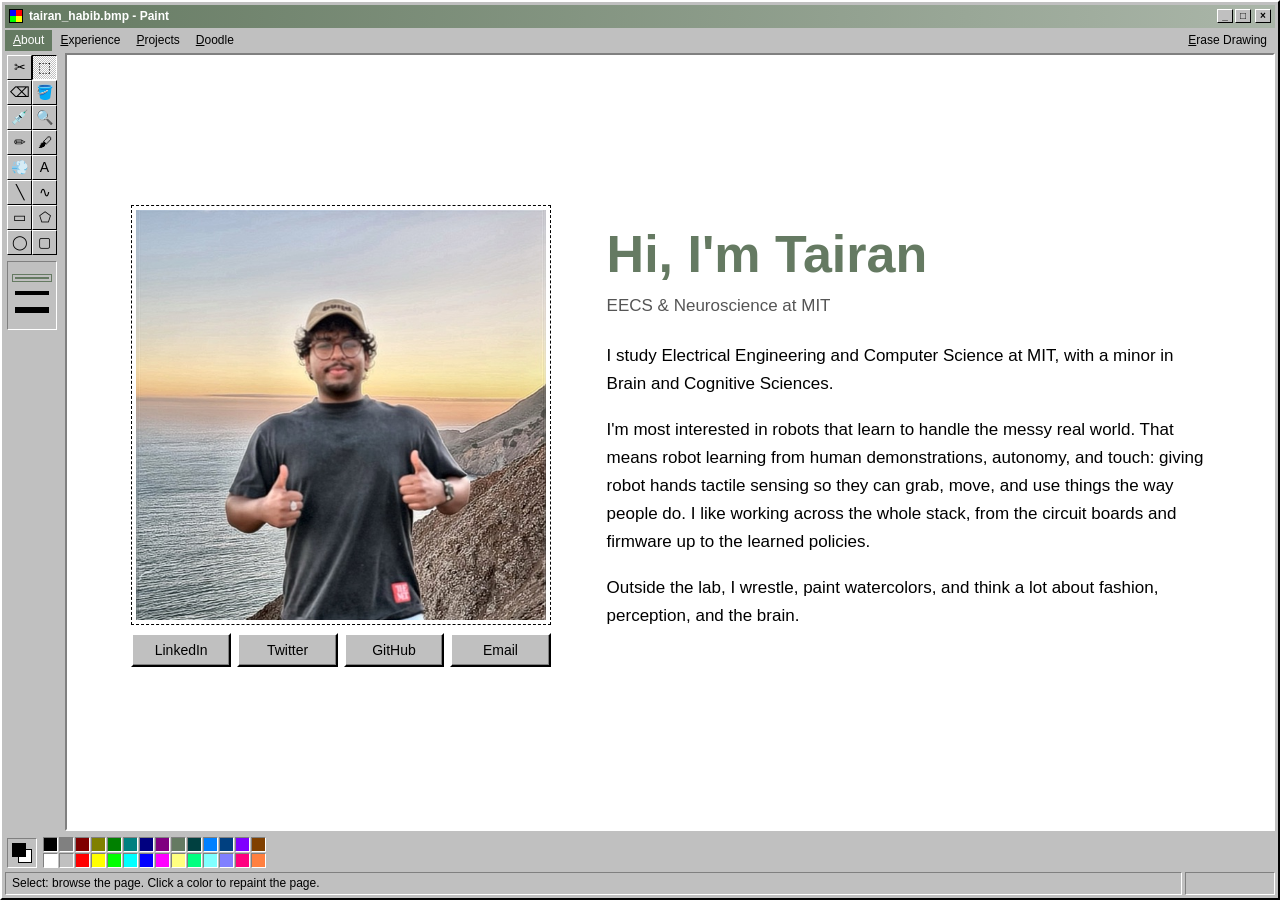
<file: index.html>
<!doctype html>
<html lang="en">
<head>
  <meta charset="utf-8">
  <meta name="viewport" content="width=device-width, initial-scale=1">
  <title>Tairan Habib</title>
  <meta name="description" content="Tairan Habib — EECS student at MIT building robots, circuit boards, and control systems.">
  <link rel="stylesheet" href="style.css?v=27">
</head>
<body data-page="about">

  <main>
    <div class="intro">
      <div class="left">
        <figure class="photo"><img src="me.jpg" alt="Photo of Tairan Habib"></figure>
        <p class="links">
          <a class="btn" href="https://www.linkedin.com/in/tairanhabib" target="_blank" rel="noopener">LinkedIn</a>
          <a class="btn" href="https://x.com/tairan19860" target="_blank" rel="noopener">Twitter</a>
          <a class="btn" href="https://github.com/tairanhabib" target="_blank" rel="noopener">GitHub</a>
          <a class="btn" href="mailto:thabib@mit.edu">Email</a>
        </p>
      </div>
      <div class="right">
        <h1>Hi, I'm Tairan</h1>
        <p class="sub">EECS &amp; Neuroscience at MIT</p>
        <p>I study Electrical Engineering and Computer Science at MIT, with a minor in Brain and Cognitive Sciences.</p>
        <p>I'm most interested in robots that learn to handle the messy real world. That means robot learning from human demonstrations, autonomy, and touch: giving robot hands tactile sensing so they can grab, move, and use things the way people do. I like working across the whole stack, from the circuit boards and firmware up to the learned policies.</p>
        <p>Outside the lab, I wrestle, paint watercolors, and think a lot about fashion, perception, and the brain.</p>
      </div>
    </div>
  </main>
  <script src="paint.js?v=27"></script>
</body>
</html>
</file>
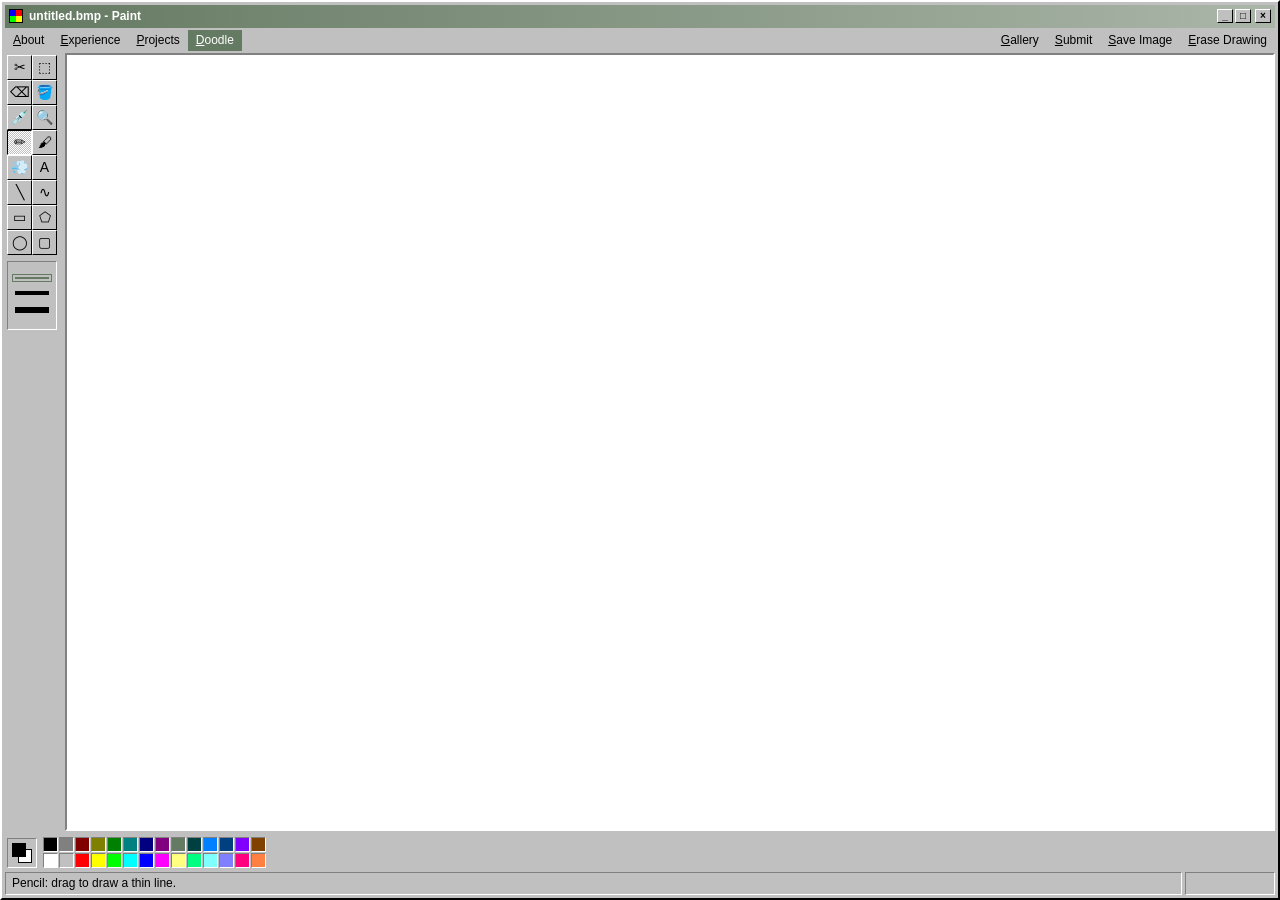
<file: draw.html>
<!doctype html>
<html lang="en">
<head>
  <meta charset="utf-8">
  <meta name="viewport" content="width=device-width, initial-scale=1">
  <title>Doodle · Tairan Habib</title>
  <meta name="description" content="A blank MS Paint canvas. Doodle something.">
  <link rel="stylesheet" href="style.css?v=27">
</head>
<body data-page="draw">

  <main aria-label="Blank drawing canvas"></main>
  <script src="doodle-config.js?v=2"></script>
  <script src="paint.js?v=27"></script>
  <script src="doodle.js?v=1"></script>
</body>
</html>
</file>
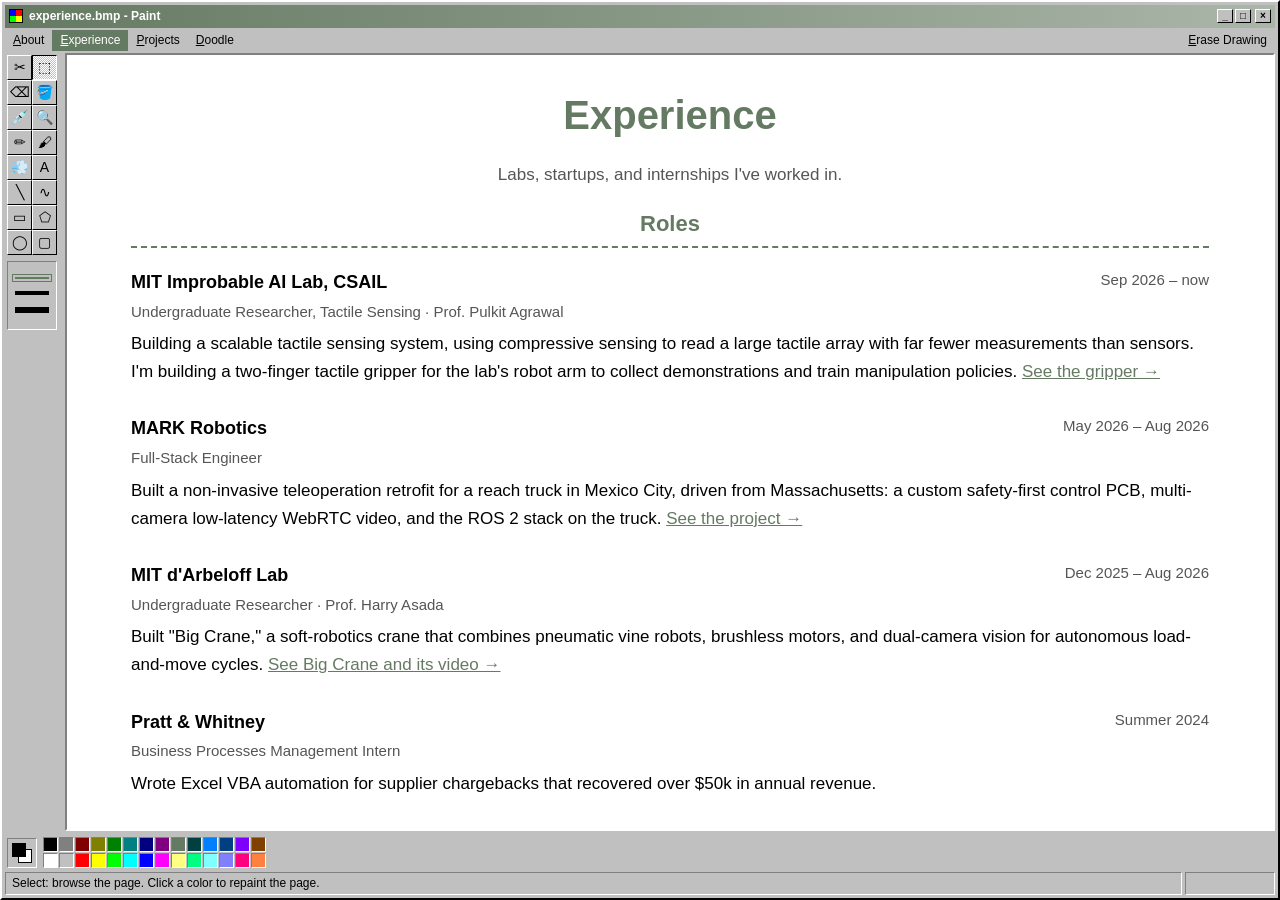
<file: experience.html>
<!doctype html>
<html lang="en">
<head>
  <meta charset="utf-8">
  <meta name="viewport" content="width=device-width, initial-scale=1">
  <title>Experience · Tairan Habib</title>
  <meta name="description" content="Experience of Tairan Habib: research labs, robotics startups, and internships.">
  <link rel="stylesheet" href="style.css?v=27">
</head>
<body data-page="experience">

  <main>
    <h1>Experience</h1>
    <p class="lead">Labs, startups, and internships I've worked in.</p>

    <h2>Roles</h2>

    <div class="item">
      <div class="meta"><h3>MIT Improbable AI Lab, CSAIL</h3><span class="date">Sep 2026 – now</span></div>
      <div class="sub">Undergraduate Researcher, Tactile Sensing · Prof. Pulkit Agrawal</div>
      <p>Building a scalable tactile sensing system, using compressive sensing to read a large tactile array with far fewer measurements than sensors. I'm building a two-finger tactile gripper for the lab's robot arm to collect demonstrations and train manipulation policies. <a href="projects.html#tactile-gripper">See the gripper →</a></p>
    </div>

    <div class="item">
      <div class="meta"><h3>MARK Robotics</h3><span class="date">May 2026 – Aug 2026</span></div>
      <div class="sub">Full-Stack Engineer</div>
      <p>Built a non-invasive teleoperation retrofit for a reach truck in Mexico City, driven from Massachusetts: a custom safety-first control PCB, multi-camera low-latency WebRTC video, and the ROS 2 stack on the truck. <a href="projects.html#forklift">See the project →</a></p>
    </div>

    <div class="item">
      <div class="meta"><h3>MIT d'Arbeloff Lab</h3><span class="date">Dec 2025 – Aug 2026</span></div>
      <div class="sub">Undergraduate Researcher · Prof. Harry Asada</div>
      <p>Built "Big Crane," a soft-robotics crane that combines pneumatic vine robots, brushless motors, and dual-camera vision for autonomous load-and-move cycles. <a href="projects.html#big-crane">See Big Crane and its video →</a></p>
    </div>

    <div class="item">
      <div class="meta"><h3>Pratt &amp; Whitney</h3><span class="date">Summer 2024</span></div>
      <div class="sub">Business Processes Management Intern</div>
      <p>Wrote Excel VBA automation for supplier chargebacks that recovered over $50k in annual revenue.</p>
    </div>

    <div class="item">
      <div class="meta"><h3>UConn Urban Systems Modeling Lab</h3><span class="date">Dec 2023 – Jun 2024</span></div>
      <div class="sub">Research Assistant (part-time)</div>
      <p>Put calibrated air-quality sensors on drones for campus-wide monitoring and built R models and maps of environmental stressors across Connecticut.</p>
    </div>

    <div class="item">
      <div class="meta"><h3>Dorce Customs</h3><span class="date">Summer 2023</span></div>
      <div class="sub">CRM Intern</div>
      <p>Built a CRM connecting Monday, Square, and Twilio with Zapier automations for payments, invoicing, and mass messaging, and set up the shop's online stores. Increased revenue 30% and cut overhead 70%.</p>
    </div>

    <div class="item">
      <div class="meta"><h3>Raytheon Technologies</h3><span class="date">Summer 2023</span></div>
      <div class="sub">Future Ready Innovation Intern</div>
      <p>Pitched an AI-driven water-conservation proposal to a panel of business leaders; it was approved for the next phase.</p>
    </div>

    <h2>Activities &amp; Awards</h2>
    <p>I'm VP of Big Events for SAAS at MIT and Risk Manager for Phi Delta Theta. Before MIT, I volunteered as a technology assistant at the New Britain Public Library and tutored SAT math and reading on Schoolhouse.world. I was a National Finalist in the ACS Chemistry Olympiad and Samsung Solve for Tomorrow, and won 1st place at the CCSU Engineering Design Competition.</p>
  </main>
  <script src="paint.js?v=27"></script>
</body>
</html>
</file>
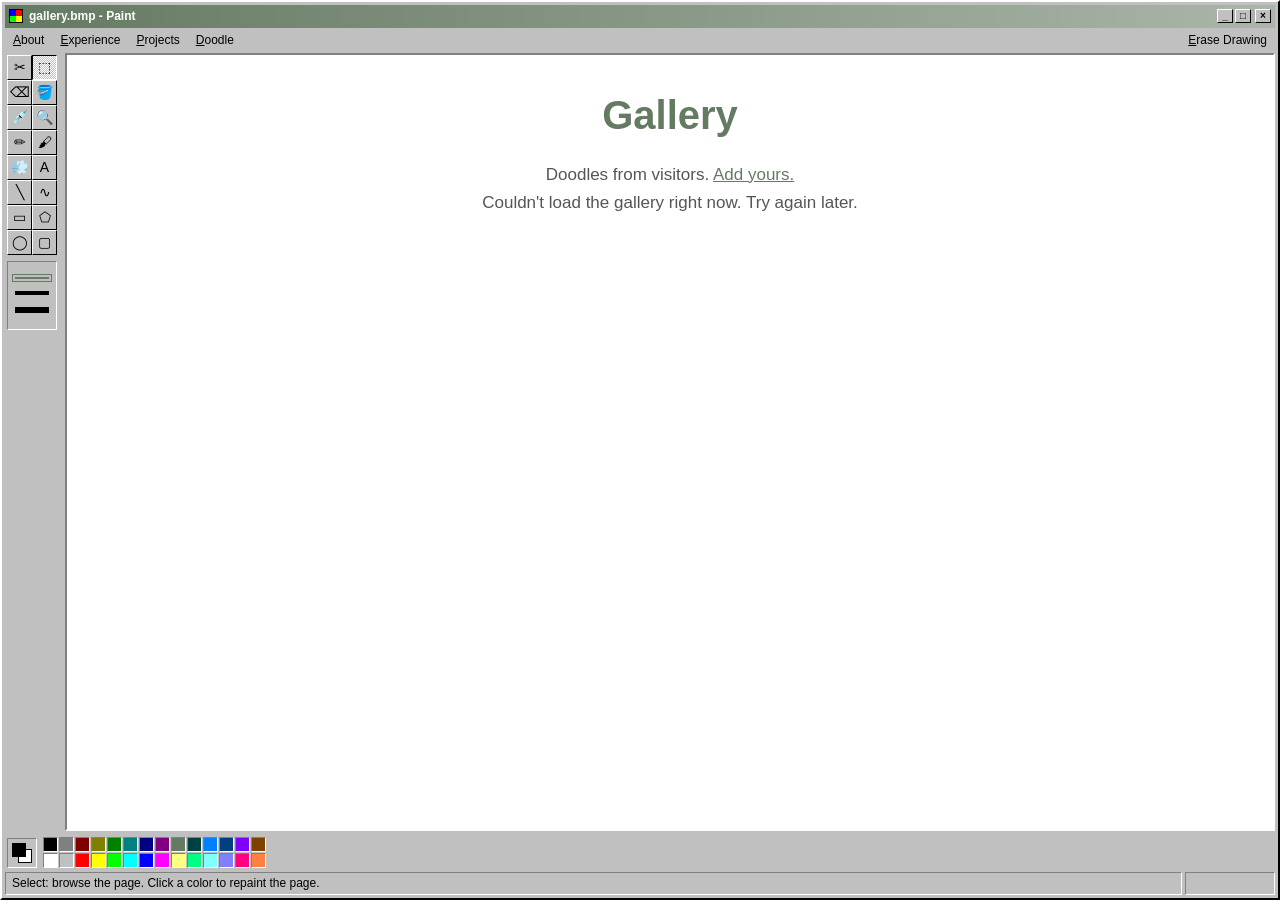
<file: gallery.html>
<!doctype html>
<html lang="en">
<head>
  <meta charset="utf-8">
  <meta name="viewport" content="width=device-width, initial-scale=1">
  <title>Gallery · Tairan Habib</title>
  <meta name="description" content="Doodles drawn by visitors on Tairan Habib's MS Paint website.">
  <link rel="stylesheet" href="style.css?v=27">
</head>
<body data-page="gallery">

  <main>
    <h1>Gallery</h1>
    <p class="lead">Doodles from visitors. <a href="draw.html">Add yours.</a></p>
    <div class="gallery"></div>
  </main>
  <script src="doodle-config.js?v=2"></script>
  <script src="paint.js?v=27"></script>
  <script src="doodle.js?v=1"></script>
</body>
</html>
</file>
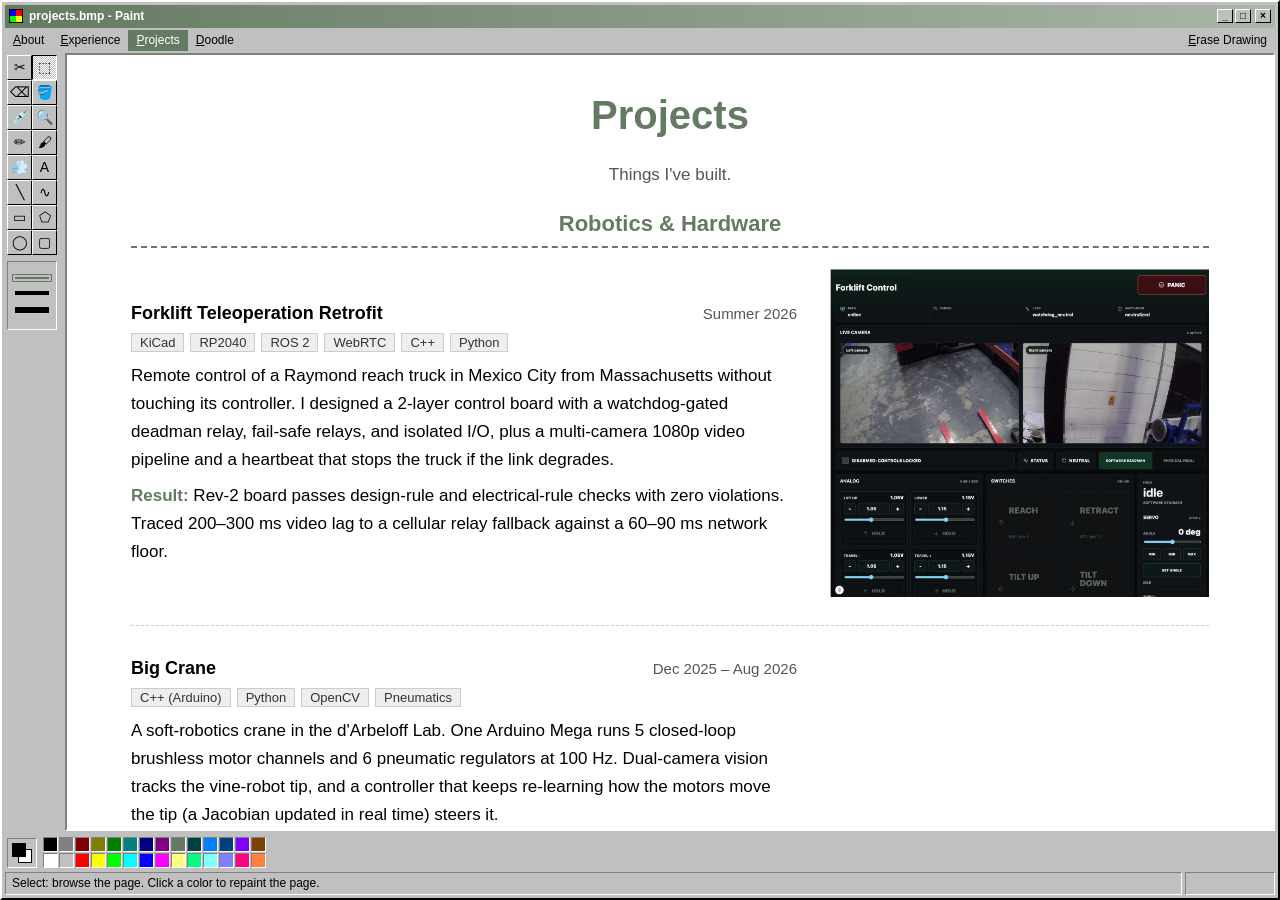
<file: projects.html>
<!doctype html>
<html lang="en">
<head>
  <meta charset="utf-8">
  <meta name="viewport" content="width=device-width, initial-scale=1">
  <title>Projects · Tairan Habib</title>
  <meta name="description" content="Projects by Tairan Habib: robotics, PCBs, web apps, and more.">
  <link rel="stylesheet" href="style.css?v=27">
</head>
<body data-page="projects">

  <main>
    <h1>Projects</h1>
    <p class="lead">Things I've built.</p>

    <h2>Robotics &amp; Hardware</h2>

    <div class="item" id="forklift">
      <img class="shot" src="images/forklift.jpg" alt="Forklift teleoperation dashboard with live camera feeds and controls">
      <div class="info">
        <div class="meta"><h3>Forklift Teleoperation Retrofit</h3><span class="date">Summer 2026</span></div>
        <ul class="chips"><li>KiCad</li><li>RP2040</li><li>ROS 2</li><li>WebRTC</li><li>C++</li><li>Python</li></ul>
        <p>Remote control of a Raymond reach truck in Mexico City from Massachusetts without touching its controller. I designed a 2-layer control board with a watchdog-gated deadman relay, fail-safe relays, and isolated I/O, plus a multi-camera 1080p video pipeline and a heartbeat that stops the truck if the link degrades.</p>
        <p class="result"><b>Result:</b> Rev-2 board passes design-rule and electrical-rule checks with zero violations. Traced 200–300 ms video lag to a cellular relay fallback against a 60–90 ms network floor.</p>
      </div>
    </div>
    <div class="item" id="big-crane">
      <iframe class="shot video" src="https://www.youtube-nocookie.com/embed/f1Jdj6F1KLM" title="Big Crane demo video" allow="accelerometer; autoplay; clipboard-write; encrypted-media; gyroscope; picture-in-picture" allowfullscreen></iframe>
      <div class="info">
        <div class="meta"><h3>Big Crane</h3><span class="date">Dec 2025 – Aug 2026</span></div>
        <ul class="chips"><li>C++ (Arduino)</li><li>Python</li><li>OpenCV</li><li>Pneumatics</li></ul>
        <p>A soft-robotics crane in the d'Arbeloff Lab. One Arduino Mega runs 5 closed-loop brushless motor channels and 6 pneumatic regulators at 100 Hz. Dual-camera vision tracks the vine-robot tip, and a controller that keeps re-learning how the motors move the tip (a Jacobian updated in real time) steers it.</p>
        <p class="result"><b>Result:</b> Cut workspace calibration from 343 to 127 sweep points (about a third of the runtime), and fixed a sensor bug that capped readable speed at ~3,175 rpm, below the 3,470 rpm setpoint.</p>
      </div>
    </div>
    <div class="item" id="tactile-gripper">
      <img class="shot" src="images/tactile-gripper.jpg?v=2" alt="Two-finger tactile gripper prototype">
      <div class="info">
        <div class="meta"><h3>Tactile Gripper</h3><span class="date">Sep 2026 – now</span></div>
        <ul class="chips"><li class="wip">In progress</li><li>Imitation learning</li><li>Compressive sensing</li><li>Teensy</li><li>C/C++</li><li>Python</li></ul>
        <p>A two-finger tactile gripper I'm building for the robot arm in MIT CSAIL's Improbable AI Lab, as a platform for imitation learning with touch. People will demonstrate tasks with the gripper, and those demonstrations will train policies that use both touch and vision, so the robot can learn things like fast pick-and-place and tool use. Compressive sensing lets it read a large tactile array with far fewer measurements than sensors.</p>
      </div>
    </div>
    <div class="item">
      <img class="shot" src="images/robot-arm.jpg" alt="EEZYbotARM MK2 robot arm on a desk">
      <div class="info">
        <div class="meta"><h3>EEZYbotARM MK2</h3><span class="date">2026</span></div>
        <ul class="chips"><li>Arduino</li><li>Python</li><li>3D printing</li></ul>
        <p>A 4-axis servo-driven robot arm with gripper, built and iterated on my own printers.</p>
      </div>
    </div>
    <div class="item">
      <img class="shot" src="images/cad.jpg?v=3" alt="3D render of a printable blow-dryer diffuser: full assembly and cutaway">
      <div class="info">
        <div class="meta"><h3>Parametric CAD Designs</h3><span class="date">2026</span></div>
        <ul class="chips"><li>OpenSCAD</li><li>CadQuery</li><li>PETG/ASA</li></ul>
        <p>Code-defined printable parts: a blow-dryer diffuser, a snap-lid watercolor palette, and a tin organizer insert.</p>
      </div>
    </div>
    <div class="item">
      <iframe class="shot video" src="https://www.youtube-nocookie.com/embed/xrSj3NXKeoI" title="Plant Health Monitor demo video" allow="accelerometer; autoplay; clipboard-write; encrypted-media; gyroscope; picture-in-picture" allowfullscreen></iframe>
      <div class="info">
        <div class="meta"><h3>Plant Health Monitor</h3><span class="date">2021</span></div>
        <ul class="chips"><li>Arduino</li><li>C/C++</li><li>Sensors</li></ul>
        <p>My first embedded project: soil-moisture, light, and temperature sensors watching a plant's conditions, with all the code written from scratch. It's where I first learned to tie hardware and software together.</p>
      </div>
    </div>
    <h2>Software</h2>

    <div class="item">
      <img class="shot" src="images/neurobridge.jpg" alt="NeuroBridge clinical language dashboard">
      <div class="info">
        <div class="meta"><h3>NeuroBridge</h3><span class="date">May 2026</span></div>
        <ul class="chips"><li>React</li><li>Vite</li><li>Tailwind CSS</li><li>Claude API</li><li>Web Speech API</li></ul>
        <p>A clinical language workspace for immigrant dementia care. It transcribes live speech in English, Spanish, or Bengali and uses Claude to produce an English translation, flag dementia markers like anomia and code-switching, and infer a 1–10 stress score. A hard-coded crisis override tells clinicians to switch to a human protocol when distress is high. <a href="https://github.com/tairanhabib/neurobridge-dashbaord">Code</a></p>
      </div>
    </div>
    <div class="item">
      <img class="shot" src="images/burgered-bike.jpg" alt="Burgered Bike">
      <div class="info">
        <div class="meta"><h3>Burgered Bike</h3><span class="date">Jun 2026</span></div>
        <ul class="chips"><li>React</li><li>Vite</li><li>Supabase</li><li>Vercel</li></ul>
        <p>A public Boston art scavenger hunt with a live sighting map, badges, and QR-code submissions. <a href="https://burgered-bike.vercel.app" target="_blank" rel="noopener">Visit site</a> · <a href="https://github.com/tairanhabib/burgered-bike" target="_blank" rel="noopener">Code</a></p>
      </div>
    </div>
    <div class="item">
      <a class="shot zoomable" href="images/ai-assistant.jpg" target="_blank" rel="noopener" title="Open full size"><img src="images/ai-assistant.jpg" alt="System architecture diagram of the iMessage personal assistant"></a>
      <div class="info">
        <div class="meta"><h3>iMessage Personal Assistant</h3><span class="date">Sep 2026 – now</span></div>
        <ul class="chips"><li class="wip">In progress</li><li>Python</li><li>MCP</li><li>Hermes Agent</li><li>Node</li><li>Ubuntu</li></ul>
        <p>One iMessage thread over my calendar, inbox, to-do list, news, and weather. A self-hosted agent talks to a custom MCP tool server I wrote in Python, with 24 tools for things like loading a whole syllabus into my task list or sending a morning brief. Composite tools let it run entirely on free tiers.</p>
        <p class="result"><b>Result:</b> The morning brief went from 12 model calls to 2, and the whole system costs $0 a month.</p>
      </div>
    </div>
    <div class="item">
      <a class="shot zoomable" href="images/supplier-heatmap.jpg?v=2" target="_blank" rel="noopener" title="Open full size"><img src="images/supplier-heatmap.jpg?v=2" alt="Heatmap of supplier turnaround times by customer site, with anonymized names and values"></a>
      <div class="info">
        <div class="meta"><h3>Supplier Turnaround Heatmaps</h3><span class="date">Summer 2024</span></div>
        <ul class="chips"><li>R</li><li>tidyverse</li><li>ggplot2</li><li>Pratt &amp; Whitney</li></ul>
        <p>Quartile-ranked heatmaps comparing how fast each supplier turns around repairs for each customer site, split by engine thrust class, so leadership could spot slow suppliers at a glance. Quartiles are ranked per site, so a supplier can be green for one customer and red for another. Shown with anonymized names and values.</p>
      </div>
    </div>

    <h2>Fabrication</h2>

    <div class="item">
      <img class="shot" src="images/swiss-bar.jpg" alt="Wooden multi-grip Swiss bar loaded with weight plates">
      <div class="info">
        <div class="meta"><h3>Multi-Grip Swiss Bar</h3><span class="date">2021</span></div>
        <ul class="chips"><li>Woodworking</li><li>PVC</li><li>Load testing</li></ul>
        <p>A custom multi-grip barbell with several neutral hand positions, designed for my dad, who has arthritis. Wood framing gives it structure and PVC inserts make the grips, and I stress-tested it well past normal use.</p>
        <p class="result"><b>Result:</b> Held about 240 lbs in static and dynamic stress tests.</p>
      </div>
    </div>

    <h2>Learning</h2>

    <div class="item">
      <div class="info">
        <div class="meta"><h3>Machine Learning Self-Study</h3><span class="date">2026 – now</span></div>
        <ul class="chips"><li>PyTorch</li></ul>
        <p>Trained a CIFAR-10 classifier on an Apple GPU and working through micrograd and the robot-learning papers from RT-1 to OpenVLA.</p>
      </div>
    </div>
  </main>
  <script src="paint.js?v=27"></script>
</body>
</html>
</file>
<file: style.css>
/* Windows 98 MS Paint look */
:root {
  --face: #c0c0c0;
  --hi: #ffffff;
  --shadow: #808080;
  --dark: #000000;
  --title1: var(--ink);
  --title2: color-mix(in srgb, var(--ink), #fff 45%);
  --ink: #657a62;
}

* { box-sizing: border-box; }

html, body { margin: 0; height: 100%; }
body {
  background: var(--face);
  font: 12px/1.4 Tahoma, "MS Sans Serif", Verdana, sans-serif;
  color: #000;
  overflow: hidden;
}

/* window fills the whole page */
.window {
  height: 100vh;
  height: 100dvh;
  background: var(--face);
  border: 2px solid;
  border-color: var(--hi) var(--dark) var(--dark) var(--hi);
  padding: 3px;
  display: flex;
  flex-direction: column;
}

.titlebar {
  background: var(--title1);
  background: linear-gradient(90deg, var(--title1), var(--title2));
  color: #fff;
  font-weight: bold;
  padding: 3px 4px;
  display: flex;
  align-items: center;
  justify-content: space-between;
  flex: none;
}
.titlebar .title { display: flex; align-items: center; gap: 6px; }
.titlebar .icon { width: 14px; height: 14px; background: conic-gradient(red 0 25%, yellow 0 50%, lime 0 75%, blue 0); border: 1px solid #000; }
.controls { display: flex; gap: 2px; }
.controls button {
  width: 16px; height: 14px;
  padding: 0;
  background: var(--face);
  color: #000;
  font: bold 10px/10px Tahoma, sans-serif;
  border: 1px solid;
  border-color: var(--hi) var(--dark) var(--dark) var(--hi);
  cursor: pointer;
}
.controls button:active { border-color: var(--dark) var(--hi) var(--hi) var(--dark); }
.controls button:last-child { margin-left: 2px; }

/* menu bar = navigation */
.menubar { display: flex; flex-wrap: wrap; padding: 2px 0; flex: none; }
.menubar a, .menubar button {
  color: #000;
  text-decoration: none;
  padding: 2px 8px;
  background: none;
  border: 0;
  font: inherit;
  cursor: pointer;
}
.menubar a::first-letter, .menubar button::first-letter { text-decoration: underline; }
.menubar a:hover, .menubar a.active, .menubar button:hover { background: var(--title1); color: #fff; }
.menubar .spacer { flex: 1; }

/* body: toolbox + canvas */
.workspace { display: flex; gap: 4px; flex: 1; min-height: 0; }

.toolbox {
  width: 56px;
  flex: none;
  display: grid;
  grid-template-columns: 25px 25px;
  grid-auto-rows: 25px;
  align-content: start;
  padding: 2px;
}
.toolbox button {
  background: var(--face);
  border: 1px solid;
  border-color: var(--hi) var(--dark) var(--dark) var(--hi);
  font-size: 14px;
  padding: 0;
  cursor: pointer;
  color: #000;
}
.toolbox button.on {
  border-color: var(--dark) var(--hi) var(--hi) var(--dark);
  background: repeating-conic-gradient(#fff 0 25%, var(--face) 0 50%) 0 0 / 2px 2px;
}
.toolbox .well {
  grid-column: 1 / -1;
  grid-row: span 3;
  margin-top: 6px;
  border: 1px solid;
  border-color: var(--shadow) var(--hi) var(--hi) var(--shadow);
  display: flex;
  flex-direction: column;
  justify-content: space-evenly;
  align-items: center;
  padding: 4px 0;
}
.well span { display: block; width: 34px; background: #000; cursor: pointer; outline-offset: 2px; }
.well span.on { outline: 1px solid var(--title1); background: var(--title1); }

.canvas-frame {
  flex: 1;
  min-width: 0;
  background: #fff;
  border: 2px solid;
  border-color: var(--shadow) var(--hi) var(--hi) var(--shadow);
  overflow: auto;
}
.canvas {
  position: relative;
  background: #fff;
  padding: 36px 5vw 48px;
  font: 17px/1.65 Verdana, Tahoma, sans-serif;
  min-height: 100%;
}
/* keep lines a readable length on wide screens */
.canvas > :not(.layer) { max-width: 1200px; margin-left: auto; margin-right: auto; }
.hero { justify-content: center; }
.links, ul.tags { justify-content: center; }

/* project pictures: drop a file into images/ with the matching name */
.shot {
  display: block;
  height: 320px;
  width: auto;
  max-width: 100%;
  object-fit: contain;
  margin-bottom: 12px;
  border: 1px dashed #000;
  padding: 4px;
  background: #fff;
}
/* projects: text on the left, picture on the right; text column is the same width in every row */
.page-projects .item {
  display: grid;
  grid-template-columns: 1fr 380px;
  column-gap: 32px;
  align-items: center;
  padding-bottom: 28px;
  margin-bottom: 28px;
  border-bottom: 1px dashed #ccc;
}
.page-projects .item:last-child, .page-projects .item:has(+ h2) { border-bottom: 0; }
.page-projects .item > .info { grid-column: 1; grid-row: 1; }
.page-projects .item > .shot {
  grid-column: 2;
  grid-row: 1;
  display: block;
  width: 100%;
  height: auto;
  max-height: none;
  margin: 0;
  border: 0;
  padding: 0;
}
.page-projects .item > .video { aspect-ratio: 16 / 9; }
@media (max-width: 860px) {
  .page-projects .item { display: block; }
  .page-projects .item > .shot { margin-bottom: 12px; }
}
.layer {
  position: absolute;
  top: 0;
  left: 0;
  pointer-events: none;
}
.drawing .layer { pointer-events: auto; touch-action: none; cursor: crosshair; }
.canvas-frame { overscroll-behavior: contain; -webkit-overflow-scrolling: touch; }
html, body { overscroll-behavior: none; }

/* palette */
.palette { display: flex; align-items: center; gap: 6px; padding: 6px 2px 4px; flex: none; }
.current {
  position: relative;
  width: 30px; height: 30px;
  border: 1px solid;
  border-color: var(--shadow) var(--hi) var(--hi) var(--shadow);
  flex: none;
}
.current .fg, .current .bg { position: absolute; width: 14px; height: 14px; border: 1px solid #000; }
.current .fg { top: 4px; left: 4px; z-index: 1; }
.current .bg { bottom: 4px; right: 4px; }
.swatches { display: grid; grid-template-columns: repeat(14, 15px); grid-auto-rows: 15px; gap: 1px; }
.swatches button {
  padding: 0;
  border: 1px solid;
  border-color: var(--shadow) var(--hi) var(--hi) var(--shadow);
  cursor: pointer;
}

.statusbar { display: flex; gap: 3px; flex: none; }
.statusbar div {
  border: 1px solid;
  border-color: var(--shadow) var(--hi) var(--hi) var(--shadow);
  padding: 2px 6px;
  white-space: nowrap;
  overflow: hidden;
}
.statusbar div:first-child { flex: 1; }
.statusbar div:last-child { width: 90px; }

/* closed / minimized screens */
.off {
  position: fixed;
  inset: 0;
  background: #000;
  color: #ff8c00;
  display: flex;
  flex-direction: column;
  align-items: center;
  justify-content: center;
  gap: 18px;
  font: bold 24px/1.3 Tahoma, sans-serif;
  text-align: center;
  padding: 16px;
  cursor: pointer;
}
.off small { font-size: 13px; color: #aaa; font-weight: normal; }
.taskbar {
  position: fixed;
  left: 0; right: 0; bottom: 0;
  background: var(--face);
  border-top: 2px solid var(--hi);
  padding: 3px;
  display: flex;
  gap: 4px;
}
.taskbar button {
  font: bold 12px Tahoma, sans-serif;
  background: var(--face);
  border: 2px solid;
  border-color: var(--hi) var(--dark) var(--dark) var(--hi);
  padding: 3px 10px;
  cursor: pointer;
  display: flex;
  align-items: center;
  gap: 6px;
}

/* content inside the canvas */
.canvas h1 { color: var(--ink); font-size: 40px; margin: 0 0 6px; line-height: 1.2; }
/* Experience / Projects: centered title, intro line evenly spaced between title and first section */
.canvas > h1, .canvas > h2, .canvas > .lead { text-align: center; }
.canvas > h1 { margin-bottom: 22px; }
.canvas > .lead + h2 { margin-top: 17px; }
.canvas h2 {
  color: var(--ink);
  font-size: 22px;
  margin: 32px 0 20px;
  padding-bottom: 4px;
  border-bottom: 2px dashed var(--ink);
}
.canvas h3 { font-size: 18px; margin: 0; }
.canvas p { margin: 0 0 12px; }
.canvas a { color: var(--ink); }
.lead { font-size: 17px; color: #555; margin-bottom: 0 !important; }

.links { display: flex; flex-wrap: wrap; gap: 8px; margin-top: 18px; }
.btn {
  display: inline-block;
  background: var(--face);
  color: #000 !important;
  text-decoration: none;
  font: 14px Tahoma, sans-serif;
  padding: 7px 20px;
  border: 2px solid;
  border-color: var(--hi) var(--dark) var(--dark) var(--hi);
  box-shadow: inset -1px -1px var(--shadow);
}
.btn:active { border-color: var(--dark) var(--hi) var(--hi) var(--dark); box-shadow: none; }

.item { margin-bottom: 22px; }
.meta { display: flex; justify-content: space-between; gap: 12px; flex-wrap: wrap; }
.sub { color: #555; font-size: 15px; margin: 2px 0 6px; }
.item p { margin: 0; }
.date { color: #555; font-size: 15px; white-space: nowrap; }

ul.tags { list-style: none; padding: 0; margin: 0; display: flex; flex-wrap: wrap; gap: 6px; }
ul.tags li { border: 2px solid var(--ink); padding: 4px 14px; font-size: 16px; }

/* photo, framed like a Paint selection */
.hero { display: flex; align-items: center; gap: 22px; margin-bottom: 16px; flex-wrap: wrap; }
.hero h1 { margin: 0; }
.hero .sub { margin: 4px 0 0; }
.photo { margin: 0; padding: 4px; border: 1px dashed #000; flex: none; }
.photo img { display: block; width: 200px; height: 200px; object-fit: cover; }

@media (max-width: 640px) {
  .workspace { flex-direction: column; }
  .toolbox { width: auto; grid-template-columns: repeat(8, 1fr); grid-auto-rows: 36px; }
  .toolbox button { font-size: 17px; }
  .swatches { grid-auto-rows: 20px; }
  .toolbox .well { display: none; }
  .controls button:nth-child(2), .statusbar div:last-child { display: none; }
  .canvas { padding: 20px 16px 28px; }
  .swatches { grid-template-columns: repeat(14, 1fr); flex: 1; }
}

/* landing page: big photo + links on the left, intro on the right, centered in the window */
.page-about .canvas { display: flex; flex-direction: column; justify-content: center; }
.page-about .canvas > .intro { max-width: none; }
.intro { display: flex; align-items: center; justify-content: flex-start; gap: 56px; width: 100%; }
.intro .left { flex: none; display: flex; flex-direction: column; align-items: stretch; }
.intro .photo img { width: min(420px, 32vw, 55vh); height: min(420px, 32vw, 55vh); }
@media (max-width: 900px) {
  .intro { flex-direction: column; gap: 24px; }
  .intro .photo img { width: 320px; height: 320px; }
  .intro .right h1, .intro .right .sub { text-align: center; }
}
.intro .links { margin: 8px 0 0; gap: 6px; flex-wrap: nowrap; }
.intro .links .btn { flex: 1; text-align: center; padding-left: 0; padding-right: 0; }
.intro .right { flex: 1; max-width: 680px; }
.intro .right h1 { font-size: 52px; text-align: left; }
.intro .right .sub { margin: 4px 0 22px; font-size: 17px; }
.intro .right p { text-align: left; margin-bottom: 18px; }
.item { margin-bottom: 28px; }

@media (max-width: 640px) {
  .canvas { font-size: 16px; padding: 22px 16px 28px; }
  .canvas h1, .intro .right h1 { font-size: 34px; }
  .intro { flex-direction: column; gap: 24px; }
  .intro .photo img { width: 260px; height: 260px; }
  .intro .right h1 { text-align: center; }
  .intro .right .sub { text-align: center; }
}

/* blank drawing page: the whole canvas is paper */
.page-draw .canvas { padding: 0; }

/* project title row: name left, date right */
.page-projects .info .meta { align-items: baseline; }
.page-projects .item > a.shot img { display: block; width: 100%; height: auto; }
.page-projects .item > a.shot { cursor: zoom-in; }

/* project tags: each tag is its own box, so lines never end on a dangling "·" */
ul.chips { list-style: none; padding: 0; margin: 4px 0 10px; display: flex; flex-wrap: wrap; gap: 6px; }
ul.chips li {
  font: 13px Tahoma, sans-serif;
  color: #333;
  background: #eee;
  border: 1px solid #ccc;
  padding: 1px 8px;
  white-space: nowrap;
}
ul.chips li.wip { background: #fff; border-color: var(--ink); color: var(--ink); }
.result { margin-top: 8px !important; }
.result b { color: var(--ink); }
.page-projects .item { scroll-margin-top: 16px; }

@media (max-width: 640px) {
  /* dates always on their own line under the title */
  .meta { flex-direction: column; gap: 0; }
  .meta .date { margin-bottom: 2px; }
  /* smaller photo so the name and intro show up first */
  .intro .photo img { width: 150px !important; height: 150px !important; }
  .intro .left { width: 100%; align-items: center; }
  .intro .links { flex-wrap: wrap; justify-content: center; }
  .intro .links .btn { flex: 0 0 auto; padding: 6px 14px; }
}

/* doodle gallery */
.gallery { display: grid; grid-template-columns: repeat(auto-fill, minmax(220px, 1fr)); gap: 18px; margin-top: 24px; }
.gallery figure { margin: 0; border: 1px dashed #000; padding: 6px; background: #fff; }
.gallery img { display: block; width: 100%; aspect-ratio: 4 / 3; object-fit: contain; background: #fff; }
.gallery figcaption { font: 13px Tahoma, sans-serif; color: #555; margin-top: 6px; text-align: center; }

/* Win98-style dialog */
.dialog-shade { position: fixed; inset: 0; background: rgba(0, 0, 0, 0.25); display: flex; align-items: center; justify-content: center; z-index: 10; padding: 16px; }
.dialog {
  background: var(--face);
  border: 2px solid;
  border-color: var(--hi) var(--dark) var(--dark) var(--hi);
  padding: 3px;
  width: 100%;
  max-width: 360px;
  font: 13px Tahoma, sans-serif;
}
.dialog-body { padding: 14px 12px 4px; }
.dialog-body p { margin: 0 0 12px; }
.dialog-body input {
  width: 100%; margin-top: 4px; padding: 4px 6px; font: 13px Tahoma, sans-serif;
  border: 2px solid; border-color: var(--shadow) var(--hi) var(--hi) var(--shadow); background: #fff;
}
.dialog-error { color: #b00020; min-height: 1em; }
.dialog-buttons { display: flex; justify-content: flex-end; gap: 8px; padding: 6px 12px 12px; }
.dialog-buttons .btn { min-width: 76px; cursor: pointer; }
.dialog .titlebar .controls button { cursor: pointer; }
</file>
